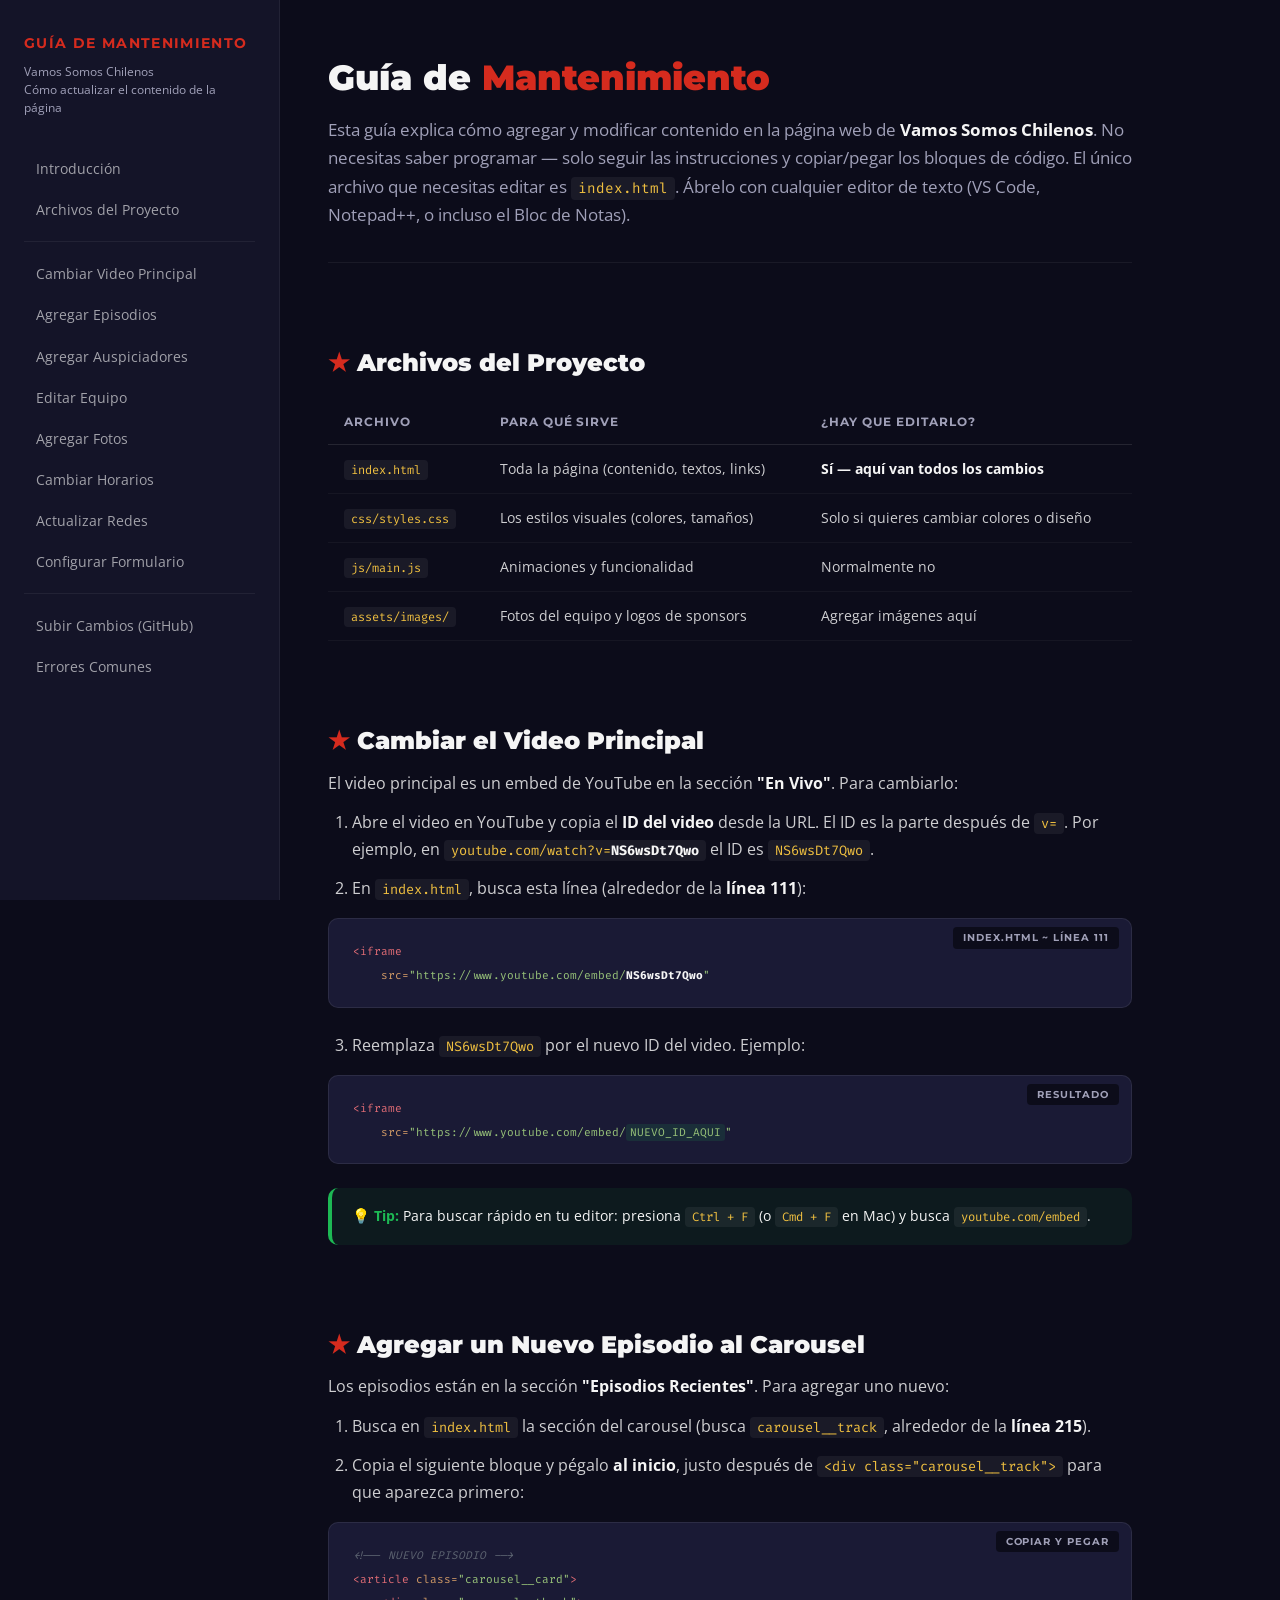
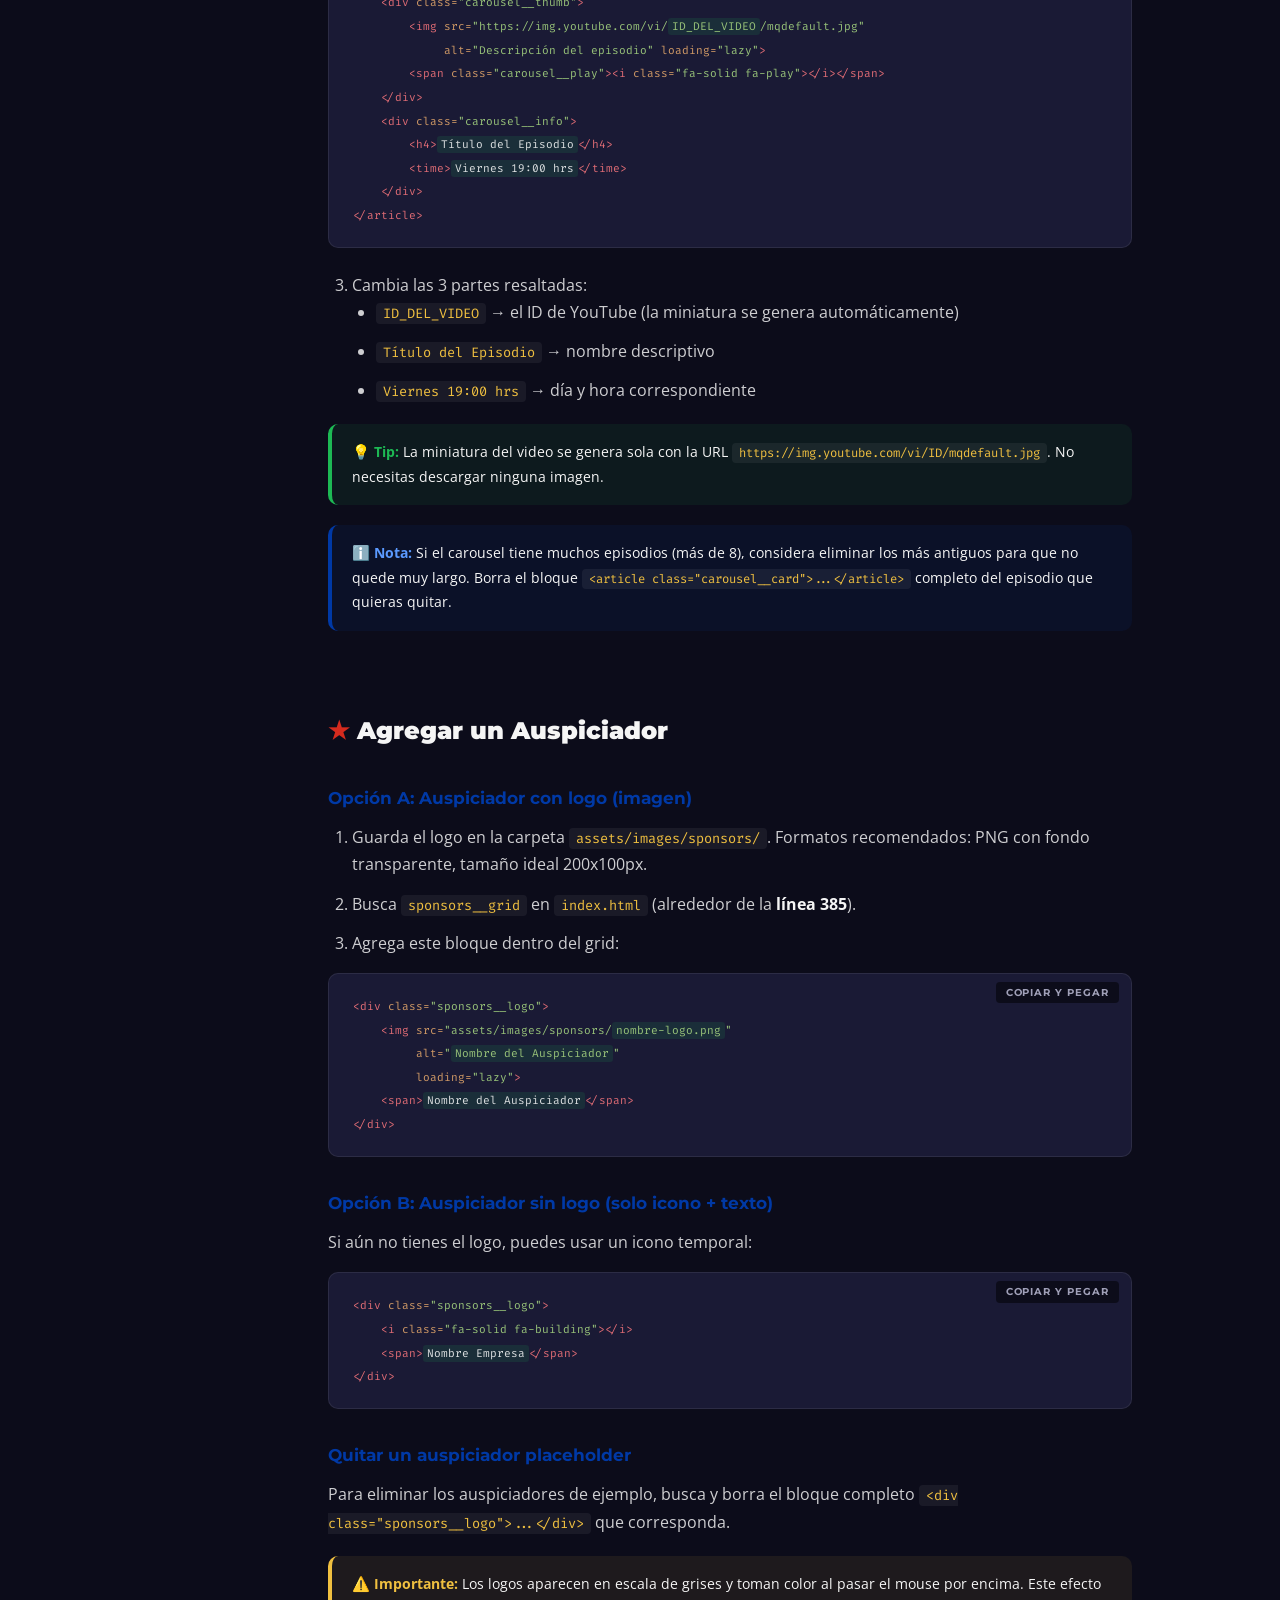
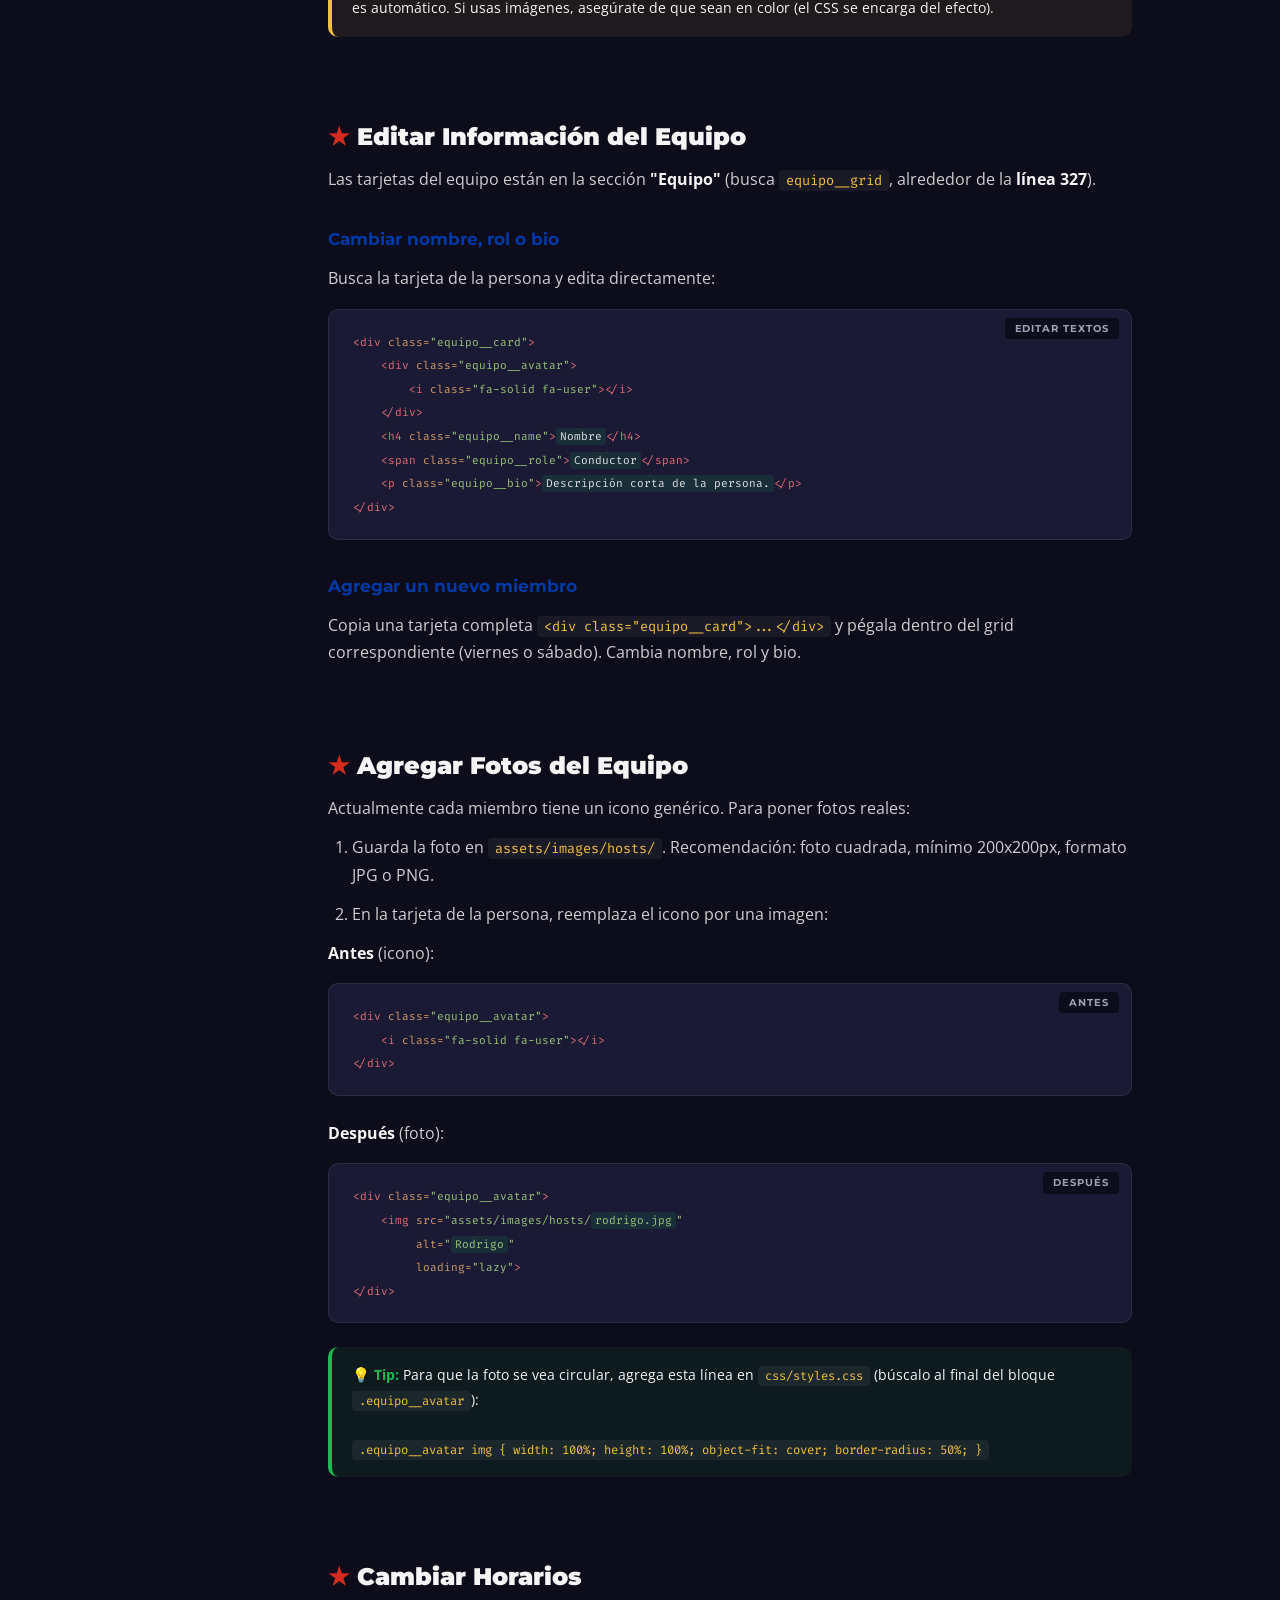
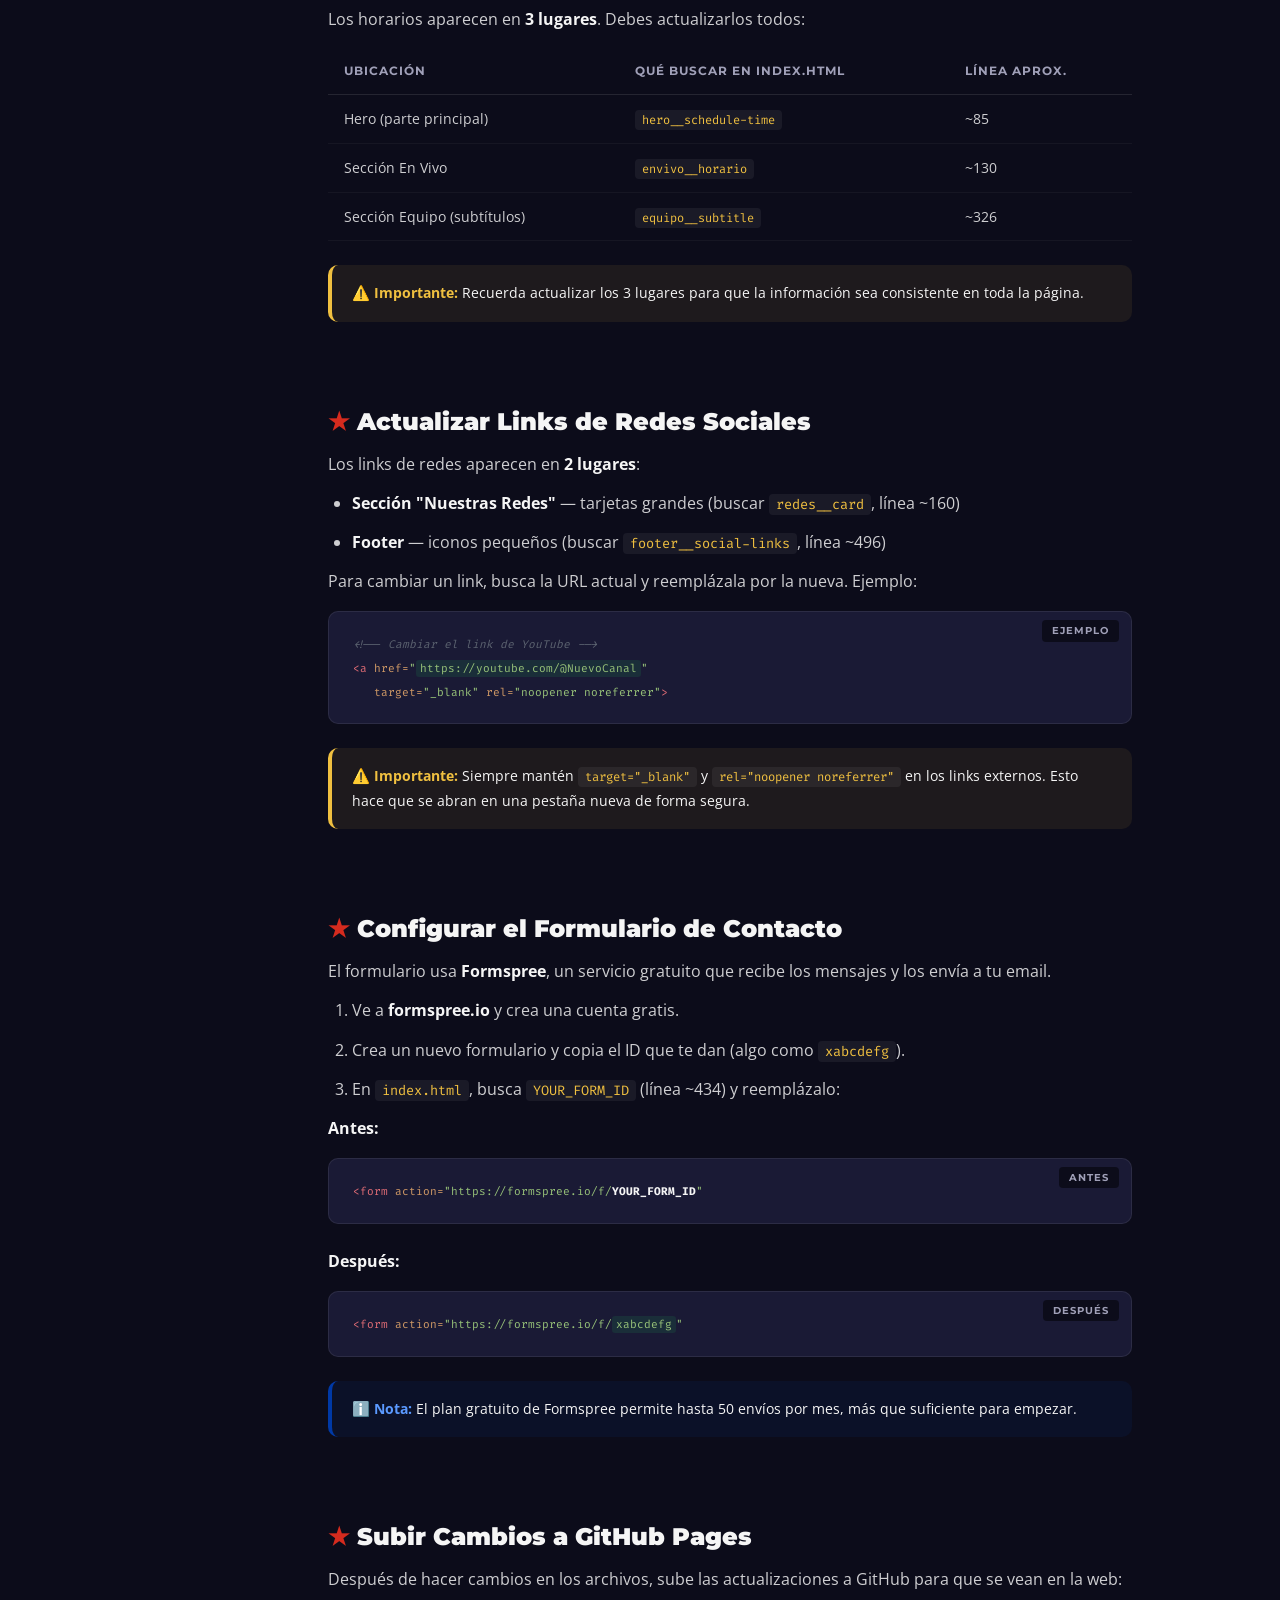
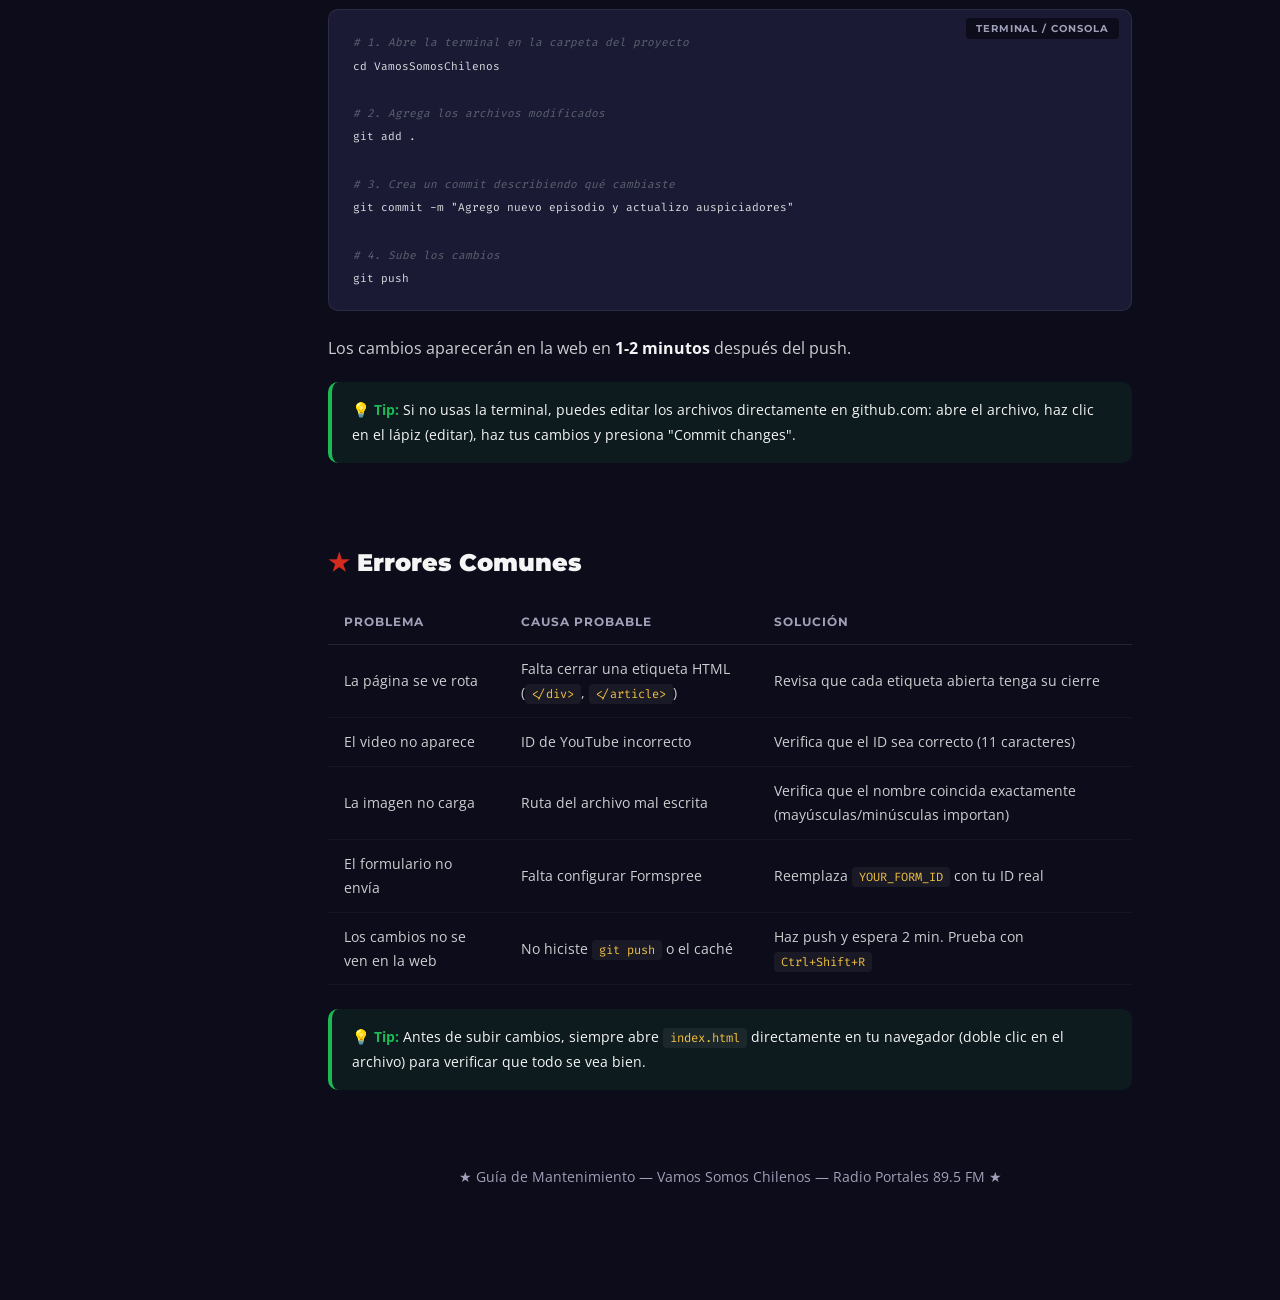
<file: guia-mantenimiento.html>
<!DOCTYPE html>
<html lang="es">
<head>
    <meta charset="UTF-8">
    <meta name="viewport" content="width=device-width, initial-scale=1.0">
    <meta name="robots" content="noindex, nofollow">
    <title>Guía de Mantenimiento — Vamos Somos Chilenos</title>
    <link rel="preconnect" href="https://fonts.googleapis.com">
    <link rel="preconnect" href="https://fonts.gstatic.com" crossorigin>
    <link href="https://fonts.googleapis.com/css2?family=Montserrat:wght@700;900&family=Open+Sans:wght@400;600&family=Fira+Code:wght@400&display=swap" rel="stylesheet">
    <style>
        :root {
            --blue: #0039A6;
            --red: #D52B1E;
            --dark: #0c0c1a;
            --dark-surface: #141428;
            --dark-card: #1a1a35;
            --white: #F5F5F5;
            --gray: #a0a0b8;
            --green: #1DB954;
            --yellow: #f0c040;
        }

        * { margin: 0; padding: 0; box-sizing: border-box; }
        html { scroll-behavior: smooth; }

        body {
            font-family: 'Open Sans', sans-serif;
            background: var(--dark);
            color: var(--white);
            line-height: 1.7;
        }

        /* --- NAV LATERAL --- */
        .sidebar {
            position: fixed;
            top: 0;
            left: 0;
            width: 280px;
            height: 100vh;
            background: var(--dark-surface);
            border-right: 1px solid rgba(255,255,255,0.06);
            padding: 32px 24px;
            overflow-y: auto;
            z-index: 100;
        }

        .sidebar h2 {
            font-family: 'Montserrat', sans-serif;
            font-size: 0.85rem;
            text-transform: uppercase;
            letter-spacing: 0.1em;
            color: var(--red);
            margin-bottom: 8px;
        }

        .sidebar p.sub {
            font-size: 0.75rem;
            color: var(--gray);
            margin-bottom: 32px;
            line-height: 1.5;
        }

        .sidebar nav a {
            display: block;
            padding: 8px 12px;
            margin-bottom: 2px;
            font-size: 0.85rem;
            color: rgba(255,255,255,0.6);
            text-decoration: none;
            border-radius: 6px;
            transition: 0.2s;
        }

        .sidebar nav a:hover {
            color: var(--white);
            background: rgba(255,255,255,0.06);
        }

        .sidebar nav .sep {
            height: 1px;
            background: rgba(255,255,255,0.06);
            margin: 12px 0;
        }

        /* --- CONTENIDO --- */
        .content {
            margin-left: 280px;
            padding: 48px 48px 100px;
            max-width: 900px;
        }

        h1 {
            font-family: 'Montserrat', sans-serif;
            font-weight: 900;
            font-size: 2.2rem;
            margin-bottom: 8px;
        }

        h1 span { color: var(--red); }

        .intro {
            color: var(--gray);
            font-size: 1.05rem;
            margin-bottom: 48px;
            padding-bottom: 32px;
            border-bottom: 1px solid rgba(255,255,255,0.06);
        }

        h2.section-title {
            font-family: 'Montserrat', sans-serif;
            font-weight: 900;
            font-size: 1.5rem;
            margin-top: 56px;
            margin-bottom: 8px;
            padding-top: 24px;
            scroll-margin-top: 24px;
        }

        h2.section-title::before {
            content: '★ ';
            color: var(--red);
        }

        h3 {
            font-family: 'Montserrat', sans-serif;
            font-weight: 700;
            font-size: 1.05rem;
            margin-top: 32px;
            margin-bottom: 12px;
            color: var(--blue);
        }

        p, li {
            margin-bottom: 12px;
            color: rgba(255,255,255,0.8);
        }

        ol, ul {
            padding-left: 24px;
        }

        ol li { list-style: decimal; }
        ul li { list-style: disc; }

        strong { color: var(--white); }

        /* --- CODE BLOCKS --- */
        pre {
            background: var(--dark-card);
            border: 1px solid rgba(255,255,255,0.08);
            border-radius: 10px;
            padding: 20px 24px;
            overflow-x: auto;
            margin: 16px 0 24px;
            font-family: 'Fira Code', monospace;
            font-size: 0.82rem;
            line-height: 1.8;
            color: rgba(255,255,255,0.85);
            position: relative;
        }

        pre .label {
            position: absolute;
            top: 8px;
            right: 12px;
            font-family: 'Montserrat', sans-serif;
            font-size: 0.6rem;
            font-weight: 700;
            text-transform: uppercase;
            letter-spacing: 0.1em;
            color: var(--gray);
            background: var(--dark);
            padding: 2px 10px;
            border-radius: 4px;
        }

        code {
            font-family: 'Fira Code', monospace;
            background: rgba(255,255,255,0.06);
            padding: 2px 7px;
            border-radius: 4px;
            font-size: 0.85em;
            color: var(--yellow);
        }

        pre code {
            background: none;
            padding: 0;
            color: inherit;
        }

        /* --- HIGHLIGHT DENTRO DE CODE --- */
        .hl-tag { color: #e06c75; }
        .hl-attr { color: #d19a66; }
        .hl-val { color: #98c379; }
        .hl-comment { color: #5c6370; font-style: italic; }
        .hl-new { background: rgba(29, 185, 84, 0.12); display: inline; padding: 1px 4px; border-radius: 3px; }

        /* --- ALERT BOXES --- */
        .alert {
            padding: 16px 20px;
            border-radius: 10px;
            margin: 20px 0;
            font-size: 0.9rem;
            border-left: 4px solid;
        }

        .alert--tip {
            background: rgba(29, 185, 84, 0.08);
            border-color: var(--green);
        }

        .alert--tip::before {
            content: '💡 Tip: ';
            font-weight: 700;
            color: var(--green);
        }

        .alert--warning {
            background: rgba(240, 192, 64, 0.08);
            border-color: var(--yellow);
        }

        .alert--warning::before {
            content: '⚠️ Importante: ';
            font-weight: 700;
            color: var(--yellow);
        }

        .alert--info {
            background: rgba(0, 57, 166, 0.1);
            border-color: var(--blue);
        }

        .alert--info::before {
            content: 'ℹ️ Nota: ';
            font-weight: 700;
            color: #5b9aff;
        }

        /* --- TABLE --- */
        table {
            width: 100%;
            border-collapse: collapse;
            margin: 16px 0 24px;
            font-size: 0.88rem;
        }

        th {
            text-align: left;
            font-family: 'Montserrat', sans-serif;
            font-weight: 700;
            font-size: 0.75rem;
            text-transform: uppercase;
            letter-spacing: 0.08em;
            color: var(--gray);
            padding: 12px 16px;
            border-bottom: 1px solid rgba(255,255,255,0.1);
        }

        td {
            padding: 12px 16px;
            border-bottom: 1px solid rgba(255,255,255,0.04);
            color: rgba(255,255,255,0.8);
        }

        tr:hover td { background: rgba(255,255,255,0.02); }

        /* --- RESPONSIVE --- */
        @media (max-width: 768px) {
            .sidebar {
                position: static;
                width: 100%;
                height: auto;
                border-right: none;
                border-bottom: 1px solid rgba(255,255,255,0.06);
                padding: 24px 20px;
            }
            .content {
                margin-left: 0;
                padding: 32px 20px 80px;
            }
            h1 { font-size: 1.6rem; }
        }
    </style>
</head>
<body>

    <!-- SIDEBAR -->
    <aside class="sidebar">
        <h2>Guía de Mantenimiento</h2>
        <p class="sub">Vamos Somos Chilenos<br>Cómo actualizar el contenido de la página</p>
        <nav>
            <a href="#intro">Introducción</a>
            <a href="#archivos">Archivos del Proyecto</a>
            <div class="sep"></div>
            <a href="#video">Cambiar Video Principal</a>
            <a href="#episodios">Agregar Episodios</a>
            <a href="#sponsors">Agregar Auspiciadores</a>
            <a href="#equipo">Editar Equipo</a>
            <a href="#fotos">Agregar Fotos</a>
            <a href="#horarios">Cambiar Horarios</a>
            <a href="#redes">Actualizar Redes</a>
            <a href="#formspree">Configurar Formulario</a>
            <div class="sep"></div>
            <a href="#subir">Subir Cambios (GitHub)</a>
            <a href="#errores">Errores Comunes</a>
        </nav>
    </aside>

    <!-- CONTENIDO -->
    <div class="content">
        <h1>Guía de <span>Mantenimiento</span></h1>
        <p class="intro" id="intro">
            Esta guía explica cómo agregar y modificar contenido en la página web de <strong>Vamos Somos Chilenos</strong>.
            No necesitas saber programar — solo seguir las instrucciones y copiar/pegar los bloques de código.
            El único archivo que necesitas editar es <code>index.html</code>. Ábrelo con cualquier editor de texto (VS Code, Notepad++, o incluso el Bloc de Notas).
        </p>

        <!-- ========== ARCHIVOS ========== -->
        <h2 class="section-title" id="archivos">Archivos del Proyecto</h2>
        <table>
            <thead>
                <tr>
                    <th>Archivo</th>
                    <th>Para qué sirve</th>
                    <th>¿Hay que editarlo?</th>
                </tr>
            </thead>
            <tbody>
                <tr>
                    <td><code>index.html</code></td>
                    <td>Toda la página (contenido, textos, links)</td>
                    <td><strong>Sí — aquí van todos los cambios</strong></td>
                </tr>
                <tr>
                    <td><code>css/styles.css</code></td>
                    <td>Los estilos visuales (colores, tamaños)</td>
                    <td>Solo si quieres cambiar colores o diseño</td>
                </tr>
                <tr>
                    <td><code>js/main.js</code></td>
                    <td>Animaciones y funcionalidad</td>
                    <td>Normalmente no</td>
                </tr>
                <tr>
                    <td><code>assets/images/</code></td>
                    <td>Fotos del equipo y logos de sponsors</td>
                    <td>Agregar imágenes aquí</td>
                </tr>
            </tbody>
        </table>

        <!-- ========== VIDEO PRINCIPAL ========== -->
        <h2 class="section-title" id="video">Cambiar el Video Principal</h2>
        <p>El video principal es un embed de YouTube en la sección <strong>"En Vivo"</strong>. Para cambiarlo:</p>

        <ol>
            <li>Abre el video en YouTube y copia el <strong>ID del video</strong> desde la URL. El ID es la parte después de <code>v=</code>. Por ejemplo, en <code>youtube.com/watch?v=<strong>NS6wsDt7Qwo</strong></code> el ID es <code>NS6wsDt7Qwo</code>.</li>
            <li>En <code>index.html</code>, busca esta línea (alrededor de la <strong>línea 111</strong>):</li>
        </ol>

<pre><code><span class="hl-tag">&lt;iframe</span>
    <span class="hl-attr">src=</span><span class="hl-val">"https://www.youtube.com/embed/<strong>NS6wsDt7Qwo</strong>"</span>
</code><span class="label">index.html ~ línea 111</span></pre>

        <ol start="3">
            <li>Reemplaza <code>NS6wsDt7Qwo</code> por el nuevo ID del video. Ejemplo:</li>
        </ol>

<pre><code><span class="hl-tag">&lt;iframe</span>
    <span class="hl-attr">src=</span><span class="hl-val">"https://www.youtube.com/embed/<span class="hl-new">NUEVO_ID_AQUI</span>"</span>
</code><span class="label">resultado</span></pre>

        <div class="alert alert--tip">Para buscar rápido en tu editor: presiona <code>Ctrl + F</code> (o <code>Cmd + F</code> en Mac) y busca <code>youtube.com/embed</code>.</div>

        <!-- ========== EPISODIOS ========== -->
        <h2 class="section-title" id="episodios">Agregar un Nuevo Episodio al Carousel</h2>
        <p>Los episodios están en la sección <strong>"Episodios Recientes"</strong>. Para agregar uno nuevo:</p>

        <ol>
            <li>Busca en <code>index.html</code> la sección del carousel (busca <code>carousel__track</code>, alrededor de la <strong>línea 215</strong>).</li>
            <li>Copia el siguiente bloque y pégalo <strong>al inicio</strong>, justo después de <code>&lt;div class="carousel__track"&gt;</code> para que aparezca primero:</li>
        </ol>

<pre><code><span class="hl-comment">&lt;!-- NUEVO EPISODIO --&gt;</span>
<span class="hl-tag">&lt;article</span> <span class="hl-attr">class=</span><span class="hl-val">"carousel__card"</span><span class="hl-tag">&gt;</span>
    <span class="hl-tag">&lt;div</span> <span class="hl-attr">class=</span><span class="hl-val">"carousel__thumb"</span><span class="hl-tag">&gt;</span>
        <span class="hl-tag">&lt;img</span> <span class="hl-attr">src=</span><span class="hl-val">"https://img.youtube.com/vi/<span class="hl-new">ID_DEL_VIDEO</span>/mqdefault.jpg"</span>
             <span class="hl-attr">alt=</span><span class="hl-val">"Descripción del episodio"</span> <span class="hl-attr">loading=</span><span class="hl-val">"lazy"</span><span class="hl-tag">&gt;</span>
        <span class="hl-tag">&lt;span</span> <span class="hl-attr">class=</span><span class="hl-val">"carousel__play"</span><span class="hl-tag">&gt;&lt;i</span> <span class="hl-attr">class=</span><span class="hl-val">"fa-solid fa-play"</span><span class="hl-tag">&gt;&lt;/i&gt;&lt;/span&gt;</span>
    <span class="hl-tag">&lt;/div&gt;</span>
    <span class="hl-tag">&lt;div</span> <span class="hl-attr">class=</span><span class="hl-val">"carousel__info"</span><span class="hl-tag">&gt;</span>
        <span class="hl-tag">&lt;h4&gt;</span><span class="hl-new">Título del Episodio</span><span class="hl-tag">&lt;/h4&gt;</span>
        <span class="hl-tag">&lt;time&gt;</span><span class="hl-new">Viernes 19:00 hrs</span><span class="hl-tag">&lt;/time&gt;</span>
    <span class="hl-tag">&lt;/div&gt;</span>
<span class="hl-tag">&lt;/article&gt;</span>
</code><span class="label">copiar y pegar</span></pre>

        <ol start="3">
            <li>Cambia las 3 partes resaltadas:
                <ul>
                    <li><code>ID_DEL_VIDEO</code> → el ID de YouTube (la miniatura se genera automáticamente)</li>
                    <li><code>Título del Episodio</code> → nombre descriptivo</li>
                    <li><code>Viernes 19:00 hrs</code> → día y hora correspondiente</li>
                </ul>
            </li>
        </ol>

        <div class="alert alert--tip">La miniatura del video se genera sola con la URL <code>https://img.youtube.com/vi/ID/mqdefault.jpg</code>. No necesitas descargar ninguna imagen.</div>

        <div class="alert alert--info">Si el carousel tiene muchos episodios (más de 8), considera eliminar los más antiguos para que no quede muy largo. Borra el bloque <code>&lt;article class="carousel__card"&gt;...&lt;/article&gt;</code> completo del episodio que quieras quitar.</div>

        <!-- ========== SPONSORS ========== -->
        <h2 class="section-title" id="sponsors">Agregar un Auspiciador</h2>

        <h3>Opción A: Auspiciador con logo (imagen)</h3>
        <ol>
            <li>Guarda el logo en la carpeta <code>assets/images/sponsors/</code>. Formatos recomendados: PNG con fondo transparente, tamaño ideal 200x100px.</li>
            <li>Busca <code>sponsors__grid</code> en <code>index.html</code> (alrededor de la <strong>línea 385</strong>).</li>
            <li>Agrega este bloque dentro del grid:</li>
        </ol>

<pre><code><span class="hl-tag">&lt;div</span> <span class="hl-attr">class=</span><span class="hl-val">"sponsors__logo"</span><span class="hl-tag">&gt;</span>
    <span class="hl-tag">&lt;img</span> <span class="hl-attr">src=</span><span class="hl-val">"assets/images/sponsors/<span class="hl-new">nombre-logo.png</span>"</span>
         <span class="hl-attr">alt=</span><span class="hl-val">"<span class="hl-new">Nombre del Auspiciador</span>"</span>
         <span class="hl-attr">loading=</span><span class="hl-val">"lazy"</span><span class="hl-tag">&gt;</span>
    <span class="hl-tag">&lt;span&gt;</span><span class="hl-new">Nombre del Auspiciador</span><span class="hl-tag">&lt;/span&gt;</span>
<span class="hl-tag">&lt;/div&gt;</span>
</code><span class="label">copiar y pegar</span></pre>

        <h3>Opción B: Auspiciador sin logo (solo icono + texto)</h3>
        <p>Si aún no tienes el logo, puedes usar un icono temporal:</p>

<pre><code><span class="hl-tag">&lt;div</span> <span class="hl-attr">class=</span><span class="hl-val">"sponsors__logo"</span><span class="hl-tag">&gt;</span>
    <span class="hl-tag">&lt;i</span> <span class="hl-attr">class=</span><span class="hl-val">"fa-solid fa-building"</span><span class="hl-tag">&gt;&lt;/i&gt;</span>
    <span class="hl-tag">&lt;span&gt;</span><span class="hl-new">Nombre Empresa</span><span class="hl-tag">&lt;/span&gt;</span>
<span class="hl-tag">&lt;/div&gt;</span>
</code><span class="label">copiar y pegar</span></pre>

        <h3>Quitar un auspiciador placeholder</h3>
        <p>Para eliminar los auspiciadores de ejemplo, busca y borra el bloque completo <code>&lt;div class="sponsors__logo"&gt;...&lt;/div&gt;</code> que corresponda.</p>

        <div class="alert alert--warning">Los logos aparecen en escala de grises y toman color al pasar el mouse por encima. Este efecto es automático. Si usas imágenes, asegúrate de que sean en color (el CSS se encarga del efecto).</div>

        <!-- ========== EQUIPO ========== -->
        <h2 class="section-title" id="equipo">Editar Información del Equipo</h2>
        <p>Las tarjetas del equipo están en la sección <strong>"Equipo"</strong> (busca <code>equipo__grid</code>, alrededor de la <strong>línea 327</strong>).</p>

        <h3>Cambiar nombre, rol o bio</h3>
        <p>Busca la tarjeta de la persona y edita directamente:</p>

<pre><code><span class="hl-tag">&lt;div</span> <span class="hl-attr">class=</span><span class="hl-val">"equipo__card"</span><span class="hl-tag">&gt;</span>
    <span class="hl-tag">&lt;div</span> <span class="hl-attr">class=</span><span class="hl-val">"equipo__avatar"</span><span class="hl-tag">&gt;</span>
        <span class="hl-tag">&lt;i</span> <span class="hl-attr">class=</span><span class="hl-val">"fa-solid fa-user"</span><span class="hl-tag">&gt;&lt;/i&gt;</span>
    <span class="hl-tag">&lt;/div&gt;</span>
    <span class="hl-tag">&lt;h4</span> <span class="hl-attr">class=</span><span class="hl-val">"equipo__name"</span><span class="hl-tag">&gt;</span><span class="hl-new">Nombre</span><span class="hl-tag">&lt;/h4&gt;</span>
    <span class="hl-tag">&lt;span</span> <span class="hl-attr">class=</span><span class="hl-val">"equipo__role"</span><span class="hl-tag">&gt;</span><span class="hl-new">Conductor</span><span class="hl-tag">&lt;/span&gt;</span>
    <span class="hl-tag">&lt;p</span> <span class="hl-attr">class=</span><span class="hl-val">"equipo__bio"</span><span class="hl-tag">&gt;</span><span class="hl-new">Descripción corta de la persona.</span><span class="hl-tag">&lt;/p&gt;</span>
<span class="hl-tag">&lt;/div&gt;</span>
</code><span class="label">editar textos</span></pre>

        <h3>Agregar un nuevo miembro</h3>
        <p>Copia una tarjeta completa <code>&lt;div class="equipo__card"&gt;...&lt;/div&gt;</code> y pégala dentro del grid correspondiente (viernes o sábado). Cambia nombre, rol y bio.</p>

        <!-- ========== FOTOS ========== -->
        <h2 class="section-title" id="fotos">Agregar Fotos del Equipo</h2>
        <p>Actualmente cada miembro tiene un icono genérico. Para poner fotos reales:</p>

        <ol>
            <li>Guarda la foto en <code>assets/images/hosts/</code>. Recomendación: foto cuadrada, mínimo 200x200px, formato JPG o PNG.</li>
            <li>En la tarjeta de la persona, reemplaza el icono por una imagen:</li>
        </ol>

        <p><strong>Antes</strong> (icono):</p>
<pre><code><span class="hl-tag">&lt;div</span> <span class="hl-attr">class=</span><span class="hl-val">"equipo__avatar"</span><span class="hl-tag">&gt;</span>
    <span class="hl-tag">&lt;i</span> <span class="hl-attr">class=</span><span class="hl-val">"fa-solid fa-user"</span><span class="hl-tag">&gt;&lt;/i&gt;</span>
<span class="hl-tag">&lt;/div&gt;</span>
</code><span class="label">antes</span></pre>

        <p><strong>Después</strong> (foto):</p>
<pre><code><span class="hl-tag">&lt;div</span> <span class="hl-attr">class=</span><span class="hl-val">"equipo__avatar"</span><span class="hl-tag">&gt;</span>
    <span class="hl-tag">&lt;img</span> <span class="hl-attr">src=</span><span class="hl-val">"assets/images/hosts/<span class="hl-new">rodrigo.jpg</span>"</span>
         <span class="hl-attr">alt=</span><span class="hl-val">"<span class="hl-new">Rodrigo</span>"</span>
         <span class="hl-attr">loading=</span><span class="hl-val">"lazy"</span><span class="hl-tag">&gt;</span>
<span class="hl-tag">&lt;/div&gt;</span>
</code><span class="label">después</span></pre>

        <div class="alert alert--tip">Para que la foto se vea circular, agrega esta línea en <code>css/styles.css</code> (búscalo al final del bloque <code>.equipo__avatar</code>):<br><br><code>.equipo__avatar img { width: 100%; height: 100%; object-fit: cover; border-radius: 50%; }</code></div>

        <!-- ========== HORARIOS ========== -->
        <h2 class="section-title" id="horarios">Cambiar Horarios</h2>
        <p>Los horarios aparecen en <strong>3 lugares</strong>. Debes actualizarlos todos:</p>

        <table>
            <thead>
                <tr>
                    <th>Ubicación</th>
                    <th>Qué buscar en index.html</th>
                    <th>Línea aprox.</th>
                </tr>
            </thead>
            <tbody>
                <tr>
                    <td>Hero (parte principal)</td>
                    <td><code>hero__schedule-time</code></td>
                    <td>~85</td>
                </tr>
                <tr>
                    <td>Sección En Vivo</td>
                    <td><code>envivo__horario</code></td>
                    <td>~130</td>
                </tr>
                <tr>
                    <td>Sección Equipo (subtítulos)</td>
                    <td><code>equipo__subtitle</code></td>
                    <td>~326</td>
                </tr>
            </tbody>
        </table>

        <div class="alert alert--warning">Recuerda actualizar los 3 lugares para que la información sea consistente en toda la página.</div>

        <!-- ========== REDES ========== -->
        <h2 class="section-title" id="redes">Actualizar Links de Redes Sociales</h2>
        <p>Los links de redes aparecen en <strong>2 lugares</strong>:</p>
        <ul>
            <li><strong>Sección "Nuestras Redes"</strong> — tarjetas grandes (buscar <code>redes__card</code>, línea ~160)</li>
            <li><strong>Footer</strong> — iconos pequeños (buscar <code>footer__social-links</code>, línea ~496)</li>
        </ul>
        <p>Para cambiar un link, busca la URL actual y reemplázala por la nueva. Ejemplo:</p>

<pre><code><span class="hl-comment">&lt;!-- Cambiar el link de YouTube --&gt;</span>
<span class="hl-tag">&lt;a</span> <span class="hl-attr">href=</span><span class="hl-val">"<span class="hl-new">https://youtube.com/@NuevoCanal</span>"</span>
   <span class="hl-attr">target=</span><span class="hl-val">"_blank"</span> <span class="hl-attr">rel=</span><span class="hl-val">"noopener noreferrer"</span><span class="hl-tag">&gt;</span>
</code><span class="label">ejemplo</span></pre>

        <div class="alert alert--warning">Siempre mantén <code>target="_blank"</code> y <code>rel="noopener noreferrer"</code> en los links externos. Esto hace que se abran en una pestaña nueva de forma segura.</div>

        <!-- ========== FORMSPREE ========== -->
        <h2 class="section-title" id="formspree">Configurar el Formulario de Contacto</h2>
        <p>El formulario usa <strong>Formspree</strong>, un servicio gratuito que recibe los mensajes y los envía a tu email.</p>

        <ol>
            <li>Ve a <strong>formspree.io</strong> y crea una cuenta gratis.</li>
            <li>Crea un nuevo formulario y copia el ID que te dan (algo como <code>xabcdefg</code>).</li>
            <li>En <code>index.html</code>, busca <code>YOUR_FORM_ID</code> (línea ~434) y reemplázalo:</li>
        </ol>

        <p><strong>Antes:</strong></p>
<pre><code><span class="hl-tag">&lt;form</span> <span class="hl-attr">action=</span><span class="hl-val">"https://formspree.io/f/<strong>YOUR_FORM_ID</strong>"</span>
</code><span class="label">antes</span></pre>

        <p><strong>Después:</strong></p>
<pre><code><span class="hl-tag">&lt;form</span> <span class="hl-attr">action=</span><span class="hl-val">"https://formspree.io/f/<span class="hl-new">xabcdefg</span>"</span>
</code><span class="label">después</span></pre>

        <div class="alert alert--info">El plan gratuito de Formspree permite hasta 50 envíos por mes, más que suficiente para empezar.</div>

        <!-- ========== SUBIR CAMBIOS ========== -->
        <h2 class="section-title" id="subir">Subir Cambios a GitHub Pages</h2>
        <p>Después de hacer cambios en los archivos, sube las actualizaciones a GitHub para que se vean en la web:</p>

<pre><code><span class="hl-comment"># 1. Abre la terminal en la carpeta del proyecto</span>
cd VamosSomosChilenos

<span class="hl-comment"># 2. Agrega los archivos modificados</span>
git add .

<span class="hl-comment"># 3. Crea un commit describiendo qué cambiaste</span>
git commit -m "Agrego nuevo episodio y actualizo auspiciadores"

<span class="hl-comment"># 4. Sube los cambios</span>
git push
</code><span class="label">terminal / consola</span></pre>

        <p>Los cambios aparecerán en la web en <strong>1-2 minutos</strong> después del push.</p>

        <div class="alert alert--tip">Si no usas la terminal, puedes editar los archivos directamente en github.com: abre el archivo, haz clic en el lápiz (editar), haz tus cambios y presiona "Commit changes".</div>

        <!-- ========== ERRORES COMUNES ========== -->
        <h2 class="section-title" id="errores">Errores Comunes</h2>

        <table>
            <thead>
                <tr>
                    <th>Problema</th>
                    <th>Causa probable</th>
                    <th>Solución</th>
                </tr>
            </thead>
            <tbody>
                <tr>
                    <td>La página se ve rota</td>
                    <td>Falta cerrar una etiqueta HTML (<code>&lt;/div&gt;</code>, <code>&lt;/article&gt;</code>)</td>
                    <td>Revisa que cada etiqueta abierta tenga su cierre</td>
                </tr>
                <tr>
                    <td>El video no aparece</td>
                    <td>ID de YouTube incorrecto</td>
                    <td>Verifica que el ID sea correcto (11 caracteres)</td>
                </tr>
                <tr>
                    <td>La imagen no carga</td>
                    <td>Ruta del archivo mal escrita</td>
                    <td>Verifica que el nombre coincida exactamente (mayúsculas/minúsculas importan)</td>
                </tr>
                <tr>
                    <td>El formulario no envía</td>
                    <td>Falta configurar Formspree</td>
                    <td>Reemplaza <code>YOUR_FORM_ID</code> con tu ID real</td>
                </tr>
                <tr>
                    <td>Los cambios no se ven en la web</td>
                    <td>No hiciste <code>git push</code> o el caché</td>
                    <td>Haz push y espera 2 min. Prueba con <code>Ctrl+Shift+R</code></td>
                </tr>
            </tbody>
        </table>

        <div class="alert alert--tip">Antes de subir cambios, siempre abre <code>index.html</code> directamente en tu navegador (doble clic en el archivo) para verificar que todo se vea bien.</div>

        <br><br>
        <p style="text-align: center; color: var(--gray); font-size: 0.85rem;">
            ★ Guía de Mantenimiento — Vamos Somos Chilenos — Radio Portales 89.5 FM ★
        </p>
    </div>

</body>
</html>
</file>
